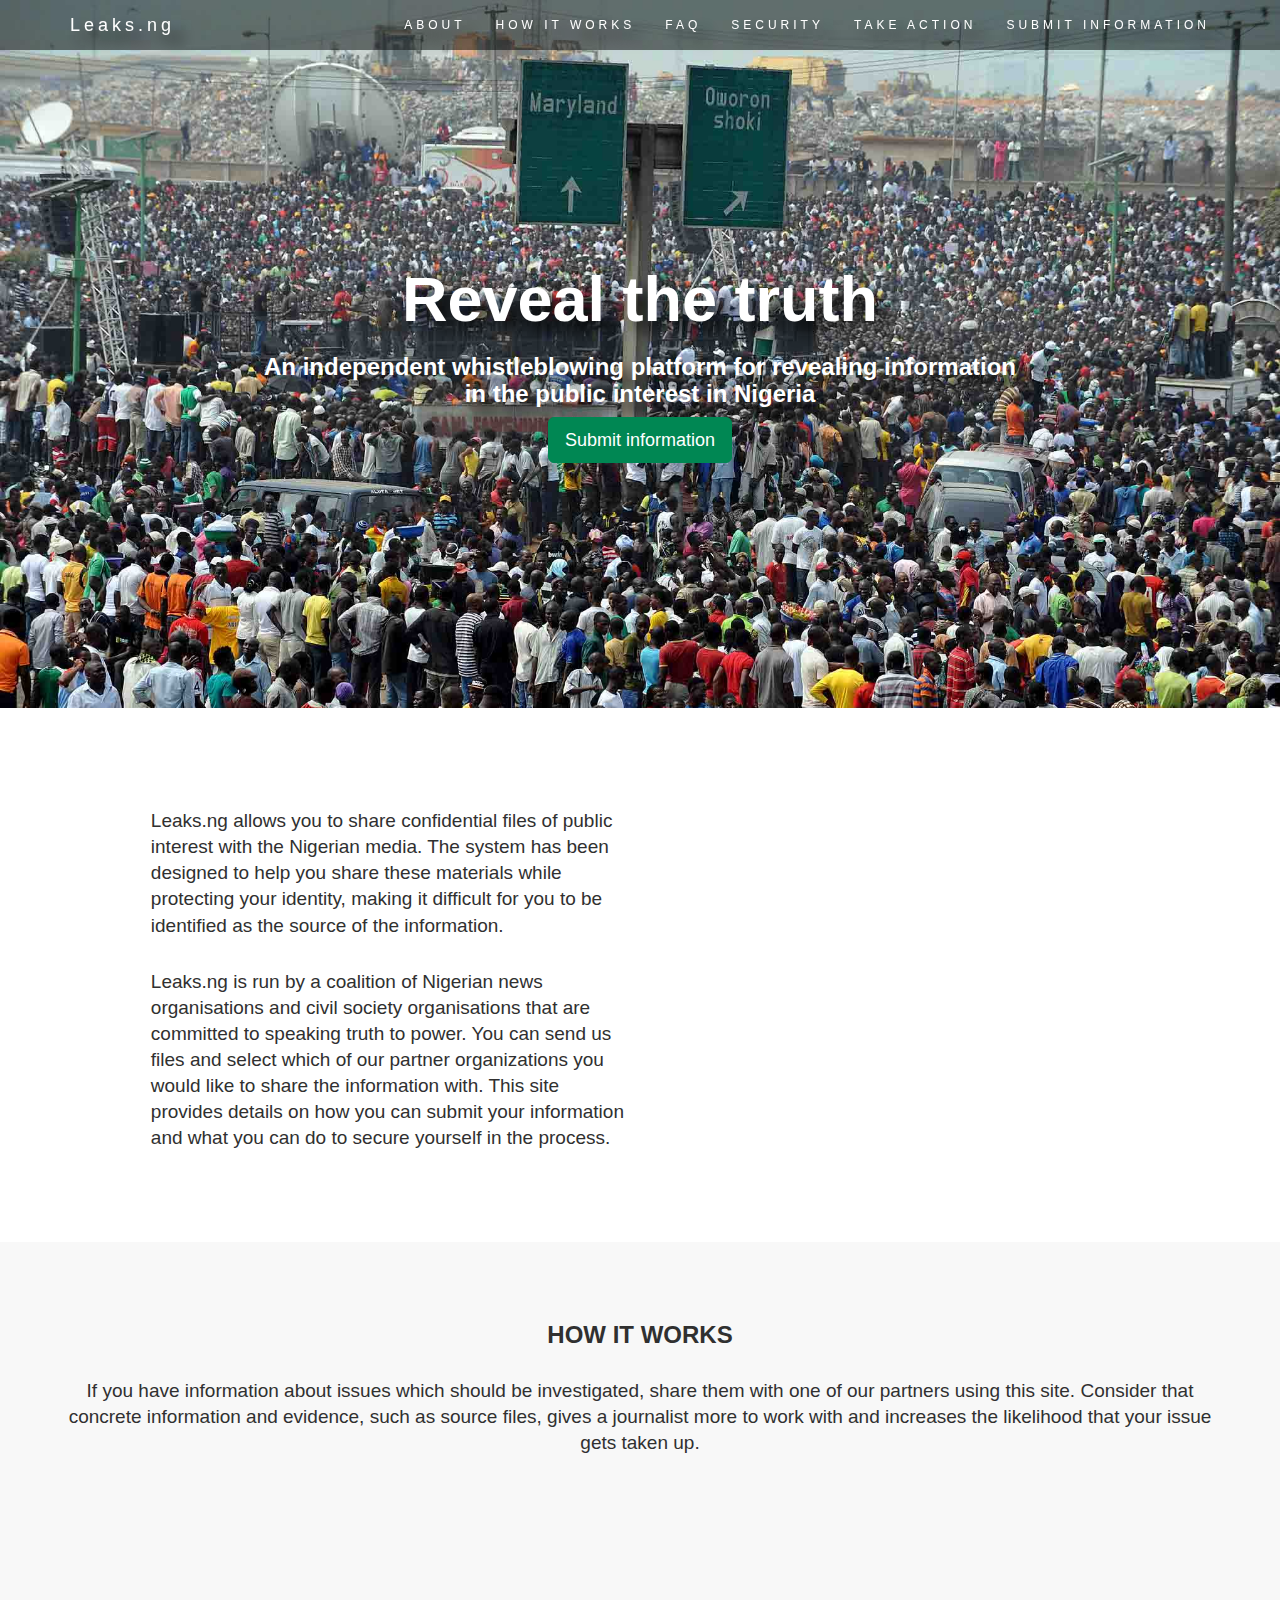
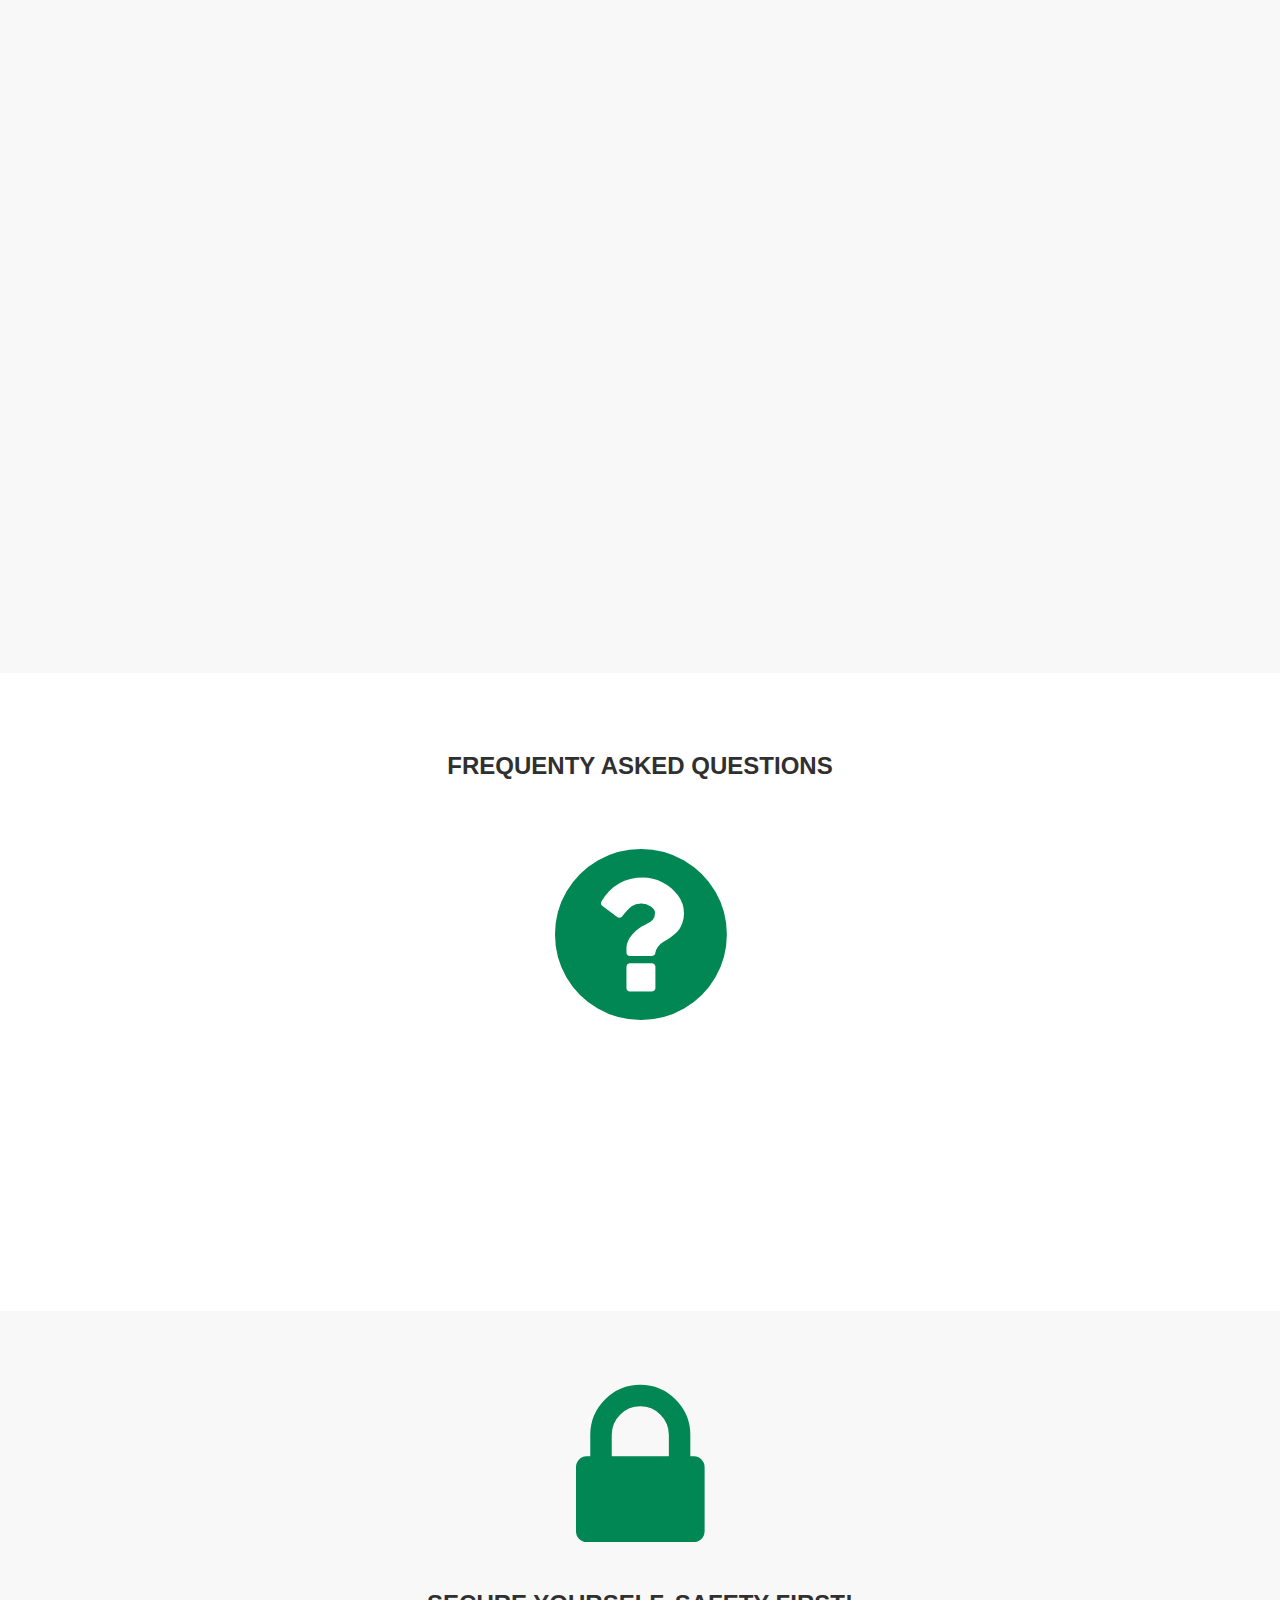
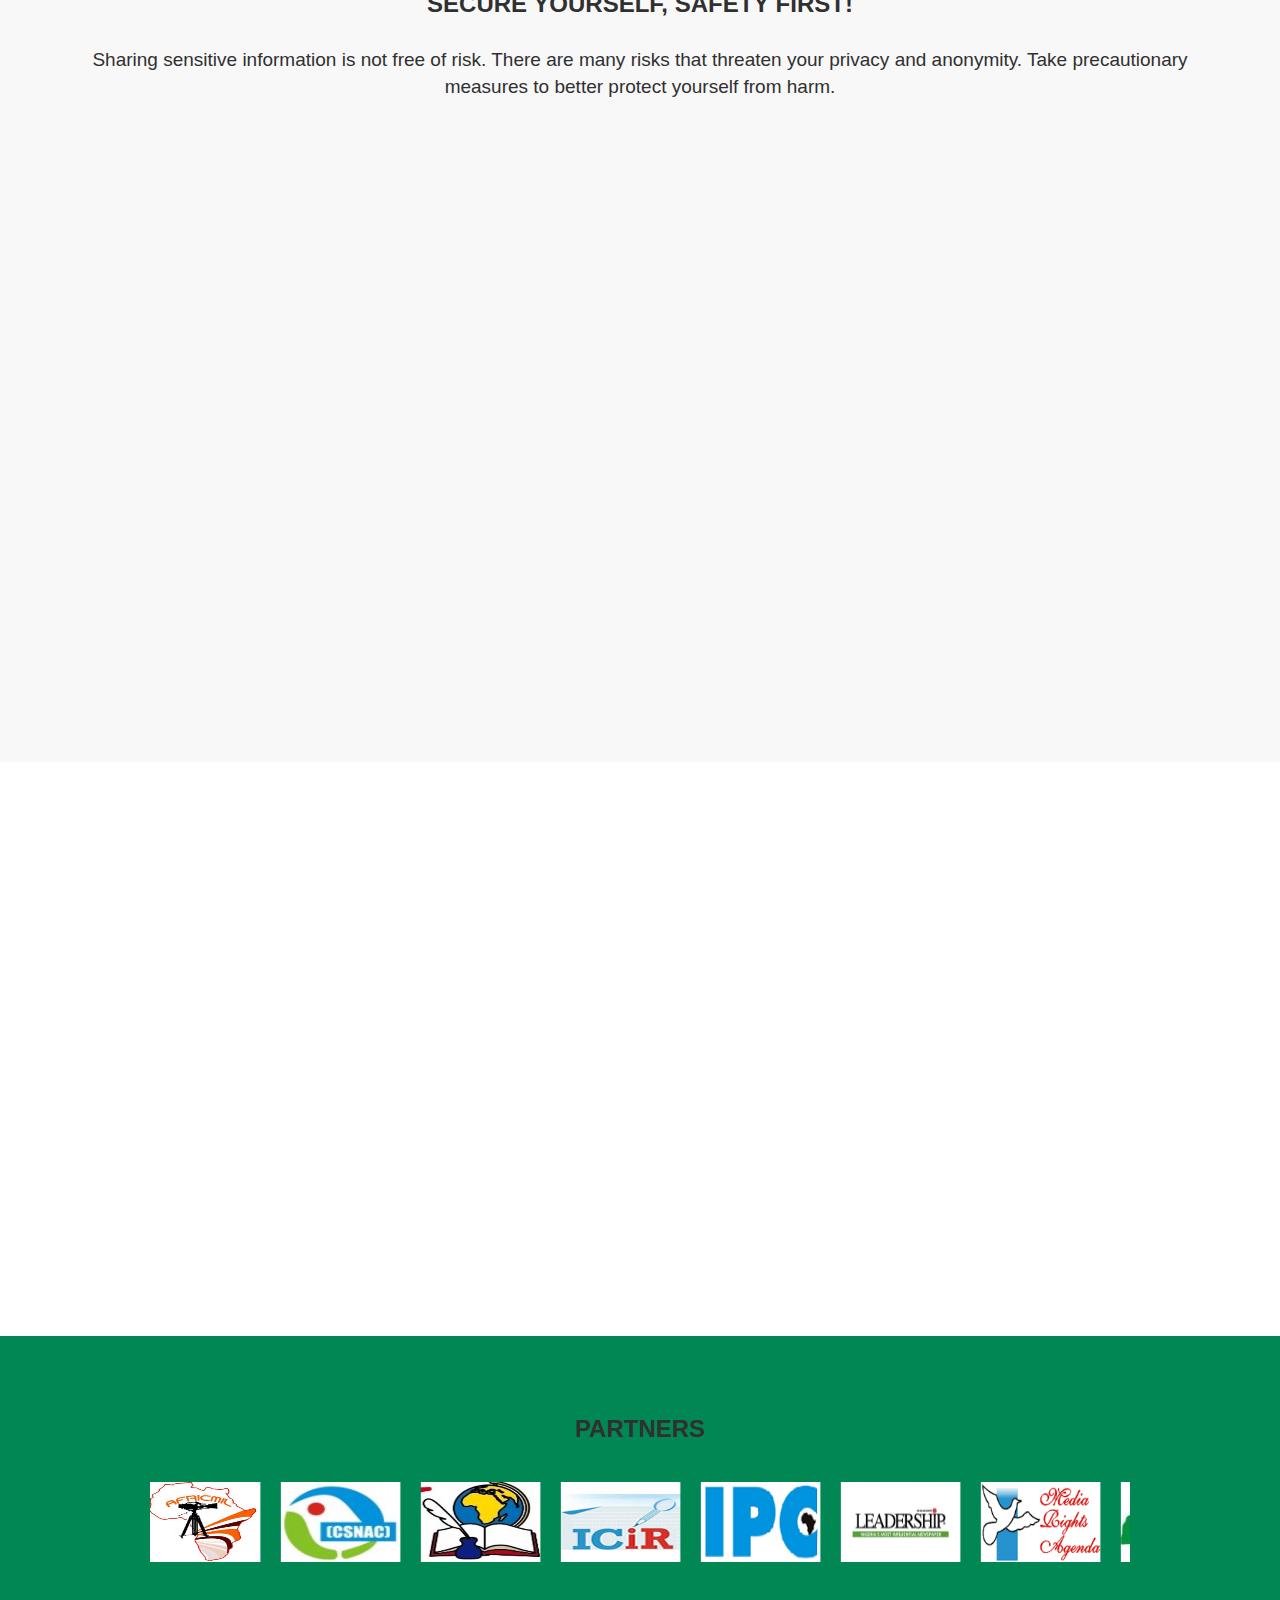
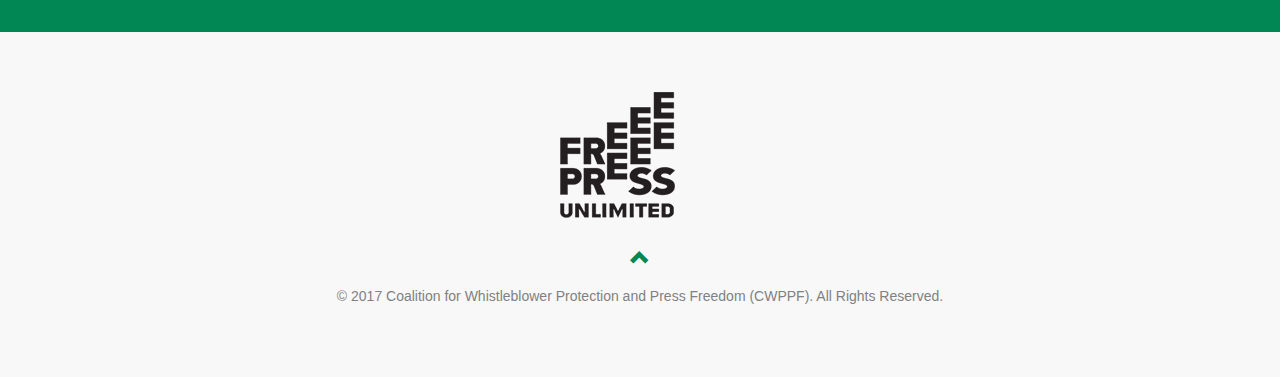
<file: index.html>
<!DOCTYPE html>
<html lang="en">
<head>

  <!-- ========== TITLE, DESCRIPTION & OTHER META TAGS ========== -->
  <title>Leaks.ng | A secure whistleblowing platform for Nigerians</title>
  <meta name="author" content="Coalition for Whistleblower Protection and Press Freedom, PTCIJ"/>
  <meta name="description" content="Leaks.ng is an online system which enables users to anonymously send material to investigative media organisations and civil society organisations of their choice."/>
  <meta name="keywords" content="leaks.ng, leaks, whistleblowing, whistleblow, press freedom, whistleblower, whistleblower protection, nigeria, secure submissions"/>
  <meta charset="utf-8">
  <meta http-equiv="x-ua-compatible" content="ie=edge">
  <meta name="viewport" content="width=device-width, initial-scale=1">

  <!-- ========== STYLESHEETS ========== -->
  <link rel="stylesheet" href="css/bootstrap.min.css">
  <link rel="stylesheet" href="css/font-awesome.min.css">
  <link rel="stylesheet" href="css/stylee.css" type="text/css">

  <!-- ========== SCRIPTS ========== -->
  <script src="js/jquery-3.2.1.min.js"></script>
  <script src="js/jssor.slider-26.1.0.min.js"></script>
  <script src="js/bootstrap.js"></script>
  <script src="js/bootstrap.min.js"></script>

</head>
<body id="myPage" data-spy="scroll" data-target=".navbar" data-offset="60">

<div class="jumbotron text-center">
  <h1><strong>Reveal the truth</strong></h1>
  <h3><strong>An independent whistleblowing platform for revealing information<br>in the public interest in Nigeria</strong></h3>
  <a href="https://secure.leaks.ng"><button type="button" class="btn btn-whistleblow btn-lg">Submit information</button></a>

<!-- ========== NAVIGATION ========== -->
<nav class="navbar navbar-default navbar-fixed-top">
  <div class="container">
    <div class="navbar-header">
      <button type="button" class="navbar-toggle" data-toggle="collapse" data-target="#myNavbar" aria-expanded="false" aria-controls="navbar">
        <span class="icon-bar"></span>
        <span class="icon-bar"></span>
        <span class="icon-bar"></span>
      </button>
      <a class="navbar-brand" href="#myPage">Leaks.ng</a>
    </div>
    <div class="collapse navbar-collapse" id="myNavbar">
      <ul class="nav navbar-nav navbar-right">
        <li><a href="#about">About</a></li>
        <li><a href="#whistleblow">How it works</a></li>
        <li><a href="#questions">FAQ</a></li>
        <li><a href="#security">Security</a></li>
        <li><a href="#takeaction">Take action</a></li>
        <li><a href="https://secure.leaks.ng">Submit information</a></li>
      </ul>
    </div>
  </div>
</nav>
</div>
<!-- Container (introduction Section) -->
<div id="about" class="container-fluid">
  <div class="row">
    <div class="col-sm-6 col-md-5 col-md-offset-1">
      <!--<h1>Welcome to Leaks.ng</h1>-->
        <h4 >Leaks.ng allows you to share confidential files of public interest with the Nigerian media. The system has been designed to help you share these materials while protecting your identity, making it difficult for you to be identified as the source of the information.
        </h4>
        <h4 >Leaks.ng is run by a coalition of Nigerian news organisations and civil society organisations that are committed to speaking truth to power. You can send us files and select which of our partner organizations you would like to share the information with. This site provides details on how you can submit your information and what you can do to secure yourself in the process. </h4>
      </div>
      <div class="col-sm-6 col-md-5 hidden-xs">
        <iframe width="560" height="315" src="https://www.youtube.com/embed/lyL3M2BDfFs?rel=0&amp;showinfo=0" frameborder="0" allowfullscreen></iframe>
      </div>
  </div>
</div>

<!-- Container (whistleblow Section) -->
<div id="whistleblow" class="container-fluid bg-grey text-center">
  <h2>How it works</h2>
  <h4>If you have information about issues which should be investigated, share them with one of our partners using this site. Consider that concrete information and evidence, such as source files, gives a journalist more to work with and increases the likelihood that your issue gets taken up.</h4>
  <br>
  <section class="row slideanim">
    <div class="col-sm-6 hidden-xs">
     <section class="box1">
      <i class="fa fa-check-circle-o logo-small" aria-hidden="true"></i>
      <h2>Goal</h2>
      <p>Leaks.ng is a tool that allows people to send information of public interest to media outlets and civil society organizations through secure technologies that protect the identity of the source. Using transparency and civil participation, it aims to build a fairer and more democratic society.</p>
      </section>

     <section class="box2">
      <i class="fa fa-microphone logo-small" aria-hidden="true"></i>
      <h2>We amplify your voice</h2>
      <p>The information received through Leaks.ng will be verified, analyzed and published by the partners of our alliance, made up of civil organizations and media outlets. The main goal is that the impact of the information revealed is amplified, on a social and legal level.</p>
      </section>
    </div>

    <div class="col-sm-6 hidden-xs">
     <section class="box3">
      <i class="fa fa-shield logo-small" aria-hidden="true"></i>
      <h2>Security</h2>
      <p>Security is an integral part of our project. Leaks.ng uses advanced digital security technologies designed exclusively for whistleblowing. It is essential that all instructions on this site are followed closely so that the identity of the whistleblower is protected. See <a href="#security">'Secure yourself'</a> for more details. If done correctly, even ourselves will not know the origin of the information.</p>
      </section>

     <section class="box4">
      <i class="fa fa-user-secret logo-small" aria-hidden="true"></i>
      <h2>Anonymity</h2>
      <p>The identity of our sources is protected with technological solutions: in Nigeria, the Constitution recognizes freedom of expression, of information and the right to secrecy on behalf of journalists. All media outlets have the obligation and the right to protect the identity of their sources, even in a legal procedure.</p>
      </section>
    </div>
  </section>
</div>

<!-- Container (questions Section) -->
<div id="questions" class="container-fluid text-center">
  <div class="hidden-lg hidden-md hidden-sm">
   <h2>Frequenty Asked Questions</h2><br>
    <i class="fa fa-question-circle logo" aria-hidden="true"></i>
    <div class="row text-center slideanim">
      <div class="col-sm-4">
        <div class="thumbnail">
          <h4><strong>Why should I use Leaks.ng?</strong></h4>
          <p >This website uses state of the art security software to anonymize your internet connection as you submit files or correspond with reporters.</p>
        </div>
      </div>
      <div class="col-sm-4">
        <div class="thumbnail">
          <h4><strong>Does submission involve danger?</strong></h4>
          <p >Sharing sensitive information is never without risk. Leaks.ng will try, as much as possible, to protect information and to inform you about the risks. That said, while we try to mitigate the risks as much as possible, the whistleblower and journalists are responsible for their own actions.</p>
        </div>
      </div>
      <div class="col-sm-4">
        <div class="thumbnail">
          <h4><strong>How are members selected?</strong></h4>
          <p >Leaks.ng receivers must meet several criteria: excellence in investigative journalism, integrity in content and investigative processes, geographic relevance.</p>
        </div>
      </div>
    </div>
  </div>

  <div class="hidden-xs">
    <h2>Frequenty Asked Questions</h2><br>
    <i class="fa fa-question-circle logo" aria-hidden="true"></i>
    <div class="row text-center slideanim">
      <div class="col-sm-4">
        <div class="thumbnail">
          <h4><strong>Why should I use Leaks.ng?</strong></h4>
          <p >This website uses state of the art security software to anonymize your internet connection as you submit files or correspond with reporters.</p>
        </div>
      </div>
      <div class="col-sm-4">
        <div class="thumbnail">
          <h4><strong>Does submission involve danger?</strong></h4>
          <p >Sharing sensitive information is never without risk. Leaks.ng will try, as much as possible, to protect information and to inform you about the risks. That said, while we try to mitigate the risks as much as possible, the whistleblower and journalists are responsible for their own actions.</p>
        </div>
      </div>
      <div class="col-sm-4">
        <div class="thumbnail">
          <h4><strong>How are members selected?</strong></h4>
          <p >Leaks.ng receivers must meet several criteria: excellence in investigative journalism, integrity in content and investigative processes, geographic relevance.</p>
        </div>
      </div>
    </div>
  </div>

</div>

<!-- Container (security Section) -->
<div id="security" class="container-fluid bg-grey">
  <div class="text-center">
    <i class="fa fa-lock logo" aria-hidden="true"></i>
    <h2>Secure yourself, safety first!</h2>
    <h4>Sharing sensitive information is not free of risk. There are many risks that threaten your privacy and anonymity. Take precautionary measures to better protect yourself from harm.</h4>
  </div>
  <div class="row slideanim">
    <div class="col-sm-6 col-md-5 col-md-offset-1 hidden-xs">
      <p><strong>Before and after you share information</strong></p>
      <p>Ask yourself some questions before you share information.</p>
      <ul>
        <li>Are you the only person with access to this information?</li>
        <li>Can this information be linked back to you?</li>
        <li>How will you respond to questions, even if people don't know you're the source of the information?</li>
        <li>Can you handle the pressure that comes with an internal or external investigation?</li>
      </ul>
      <p><strong>Tips and tricks</strong></p>
      <p>Things you can do – or should avoid – in order to protect yourself before and after you share information.</p>
      <ul>
        <li>Tell absolutely no one that you will share information or have already done so.</li>
        <li>After your information has hit the media, be careful when sharing your opinion on the matter.</li>
        <li>Make sure that there are no monitoring or surveillance systems in place when you submit the information (such as security cameras for example).</li>
        <li>Do not use search engines or news websites to look for the information that you have shared. This could arouse suspicion about your involvement.</li>
      </ul>
    </div>
    <div class="col-sm-6 col-md-5 hidden-xs">
      <p><strong>While you share information</strong></p>
      <p>When you use a computer, mobile phone or the internet, or any means of communication, your actions will leave traces. These traces contain information about your identity, your devices, your location, the websites you visit, copies of all files you share, of messages you exchange, and so forth.</p>
      <p><strong>Tips and tricks</strong></p>
      <p>Take technical precautions that minimize the traces you leave and the risks you run.</p>
      <ul>
        <li>Do not use a work computer. Consider going to an internet cafe instead.</li>
        <li>Use the <a href="https://www.torproject.org/download/download-easy.html.en" target="_blank">Tor Browser</a> for surfing the web anonymously. This is easy to use software.</li>
        <li>Do not keep a copy of the information you've shared. Possession of the information may implicate you.</li>
        <li>Destroy all copies and make sure you don't leave digital traces. Delete all files from USB disks, then fill these disks with music, movies or photos. Wipe you disk(s) and overwrite them multiple times, using security software when possible.</li>
        <li><a href="https://www.bleachbit.org/" target="_blank">BleachBit</a> helps you to thoroughly clean up your computer and get rid of cookies, logs, and so forth.</li>
      </ul>
      <p>The website <a href="https://www.securityinabox.org" target="_blank">Security in-a-Box</a> can teach you much more about digital security best practices.</p>
    </div>
  </div>
</div>

<!-- Container (contact Section) -->
<div id="takeaction" class="container-fluid text-center">
  <div class="row">
    <div class="col-sm-5 col-md-10 col-md-offset-1 slideanim">
      <h4>The Whistle-blower Policy is not a Law of the National Assembly but it was approved by the Federal Executive Council in December 2016. The policy authorises government to recover stolen or concealed assets through information provided by a whistleblower, then he/she may be entitled to between 2.5% - 5.0% of amount recovered.</h4>
      <h4>The policy does not provide ANY immunity from civil or criminal prosecution. What this means is that if during the investigation some of the evidence links a whistle-blower to partaking in the act of corruption or a related incident, the whistle-blower would not be immune from criminal prosecution. He/she could technically be charged for a crime that they helped blow the whistle on.</h4>
      <h4>The Nigerian Senate has however passed the ‘Whistle blower protection bill’ after its third reading at plenary. The aim of the bill is to ensure the protection of whistleblowers with reliable information on the war against corruption.</h4>
      <a href="https://secure.leaks.ng"><button type="button" class="btn btn-whistleblow btn-lg">Submit information</button></a>
      <p><br><strong>Never use email</strong> to submit sensitive information or use telephone, email or social media to contact us abour your tip-off.<br>Doing so will put <a href="#security">your security</a> at risk.</p>
    </div>
  </div>
</div>

<!-- Container (newsroomsCSO Section) -->
<div class="hidden-xs">
<div id="newsrooms" class="container-fluid bg-green">
  <h2 class="text-center">Partners</h2>
  <div id="partners" class="scroll-img" style="position:relative;margin:0 auto;top:0px;left:0px;width:980px;height:100px;overflow:hidden;visibility:hidden;">
        <!-- Loading Screen -->
        <!--<div data-u="loading" class="jssorl-009-spin" style="position:absolute;top:0px;left:0px;width:100%;height:100%;text-align:center;background-color:rgba(0,0,0,0.7);">
            <img style="margin-top:-19px;position:relative;top:50%;width:38px;height:38px;" src="img/spin.svg" />
        </div>-->
        <div data-u="slides" style="cursor:default;position:relative;top:0px;left:0px;width:980px;height:100px;overflow:hidden;">
            <div>
                <a href="#" target="_blank"><img data-u="image" src="imgs/partners/AFRICMIL.jpeg" /></a>
            </div>
            <div>
                <a href="#" target="_blank"><img data-u="image" src="imgs/partners/CSNAC.jpg" /></a>
            </div>
            <div>
                <a href="#" target="_blank"><img data-u="image" src="imgs/partners/DailyTrust.jpg" /></a>
            </div>
            <div>
                <a href="#" target="_blank"><img data-u="image" src="imgs/partners/ICIR.jpg" /></a>
            </div>
            <div>
                <a href="#" target="_blank"><img data-u="image" src="imgs/partners/IPC.png" /></a>
            </div>
            <div>
                <a href="#" target="_blank"><img data-u="image" src="imgs/partners/Leadership.jpg" /></a>
            </div>
            <div>
                <a href="#" target="_blank"><img data-u="image" src="imgs/partners/MediaRightsAgenda.png" /></a>
            </div>
            <div>
                <a href="#" target="_blank"><img data-u="image" src="imgs/partners/NUJ.jpg" /></a>
            </div>
            <div>
                <a href="#" target="_blank"><img data-u="image" src="imgs/partners/OrderPaper.png" /></a>
            </div>
            <div>
                <a href="#" target="_blank"><img data-u="image" src="imgs/partners/PIN.png" /></a>
            </div>
            <div>
                <a href="#" target="_blank"><img data-u="image" src="imgs/partners/PremiumTimes.jpg" /></a>
            </div>
            <div>
                <a href="http://ptcij.org" target="_blank"><img data-u="image" src="imgs/partners/PTCIJ.png" /></a>
            </div>
            <div>
                <a href="#" target="_blank"><img data-u="image" src="imgs/partners/SERAP.jpg" /></a>
            </div>
            <div>
                <a href="#" target="_blank"><img data-u="image" src="imgs/partners/TheCable.png" /></a>
            </div>
            <div>
                <a href="#" target="_blank"><img data-u="image" src="imgs/partners/WEFM.png" /></a>
            </div>
            <div>
                <a href="#" target="_blank"><img data-u="image" src="imgs/partners/WSCIJ.png" /></a>
            </div>
        </div>
    </div>
    </div>
  </div>

<footer class="container-fluid bg-grey text-center">
    <div class="container">
      <a href="https://freepressunlimited.org" target="_blank">
        <img src="imgs/partners/FPU.png" />
      </a>
    </div>
    <br>
  <a href="#myPage" title="To Top">
    <span class="glyphicon glyphicon-chevron-up"></span>
  </a>
  <p>© 2017 Coalition for Whistleblower Protection and Press Freedom (CWPPF). All Rights Reserved.</p>
</footer>

<script>
$(document).ready(function(){
  // Add smooth scrolling to all links in navbar + footer link
  $(".navbar a, footer a[href='#myPage']").on('click', function(event) {
    // Make sure this.hash has a value before overriding default behavior
    if (this.hash !== "") {
      // Prevent default anchor click behavior
      event.preventDefault();

      // Store hash
      var hash = this.hash;

      // Using jQuery's animate() method to add smooth page scroll
      // The optional number (900) specifies the number of milliseconds it takes to scroll to the specified area
      $('html, body').animate({
        scrollTop: $(hash).offset().top
      }, 900, function(){

        // Add hash (#) to URL when done scrolling (default click behavior)
        window.location.hash = hash;
      });
    } // End if
  });

  $(window).scroll(function() {
    $(".slideanim").each(function(){
      var pos = $(this).offset().top;

      var winTop = $(window).scrollTop();
        if (pos < winTop + 600) {
          $(this).addClass("slide");
        }
    });
  });

  $("#newsrooms").ready(function ($) {

            var jssor_1_options = {
              $AutoPlay: 1,
              $Idle: 0,
              $SlideDuration: 5000,
              $SlideEasing: $Jease$.$Linear,
              $PauseOnHover: 4,
              $SlideWidth: 140,
              $Cols: 7
            };

            var jssor_1_slider = new $JssorSlider$("partners", jssor_1_options);

            /*#region responsive code begin*/

            var MAX_WIDTH = 980;

            function ScaleSlider() {
                var containerElement = jssor_1_slider.$Elmt.parentNode;
                var containerWidth = containerElement.clientWidth;

                if (containerWidth) {

                    var expectedWidth = Math.min(MAX_WIDTH || containerWidth, containerWidth);

                    jssor_1_slider.$ScaleWidth(expectedWidth);
                }
                else {
                    window.setTimeout(ScaleSlider, 30);
                }
            }

            ScaleSlider();

            $(window).bind("load", ScaleSlider);
            $(window).bind("resize", ScaleSlider);
            $(window).bind("orientationchange", ScaleSlider);
            /*#endregion responsive code end*/
        });
})
</script>

</body>
</html>
</file>
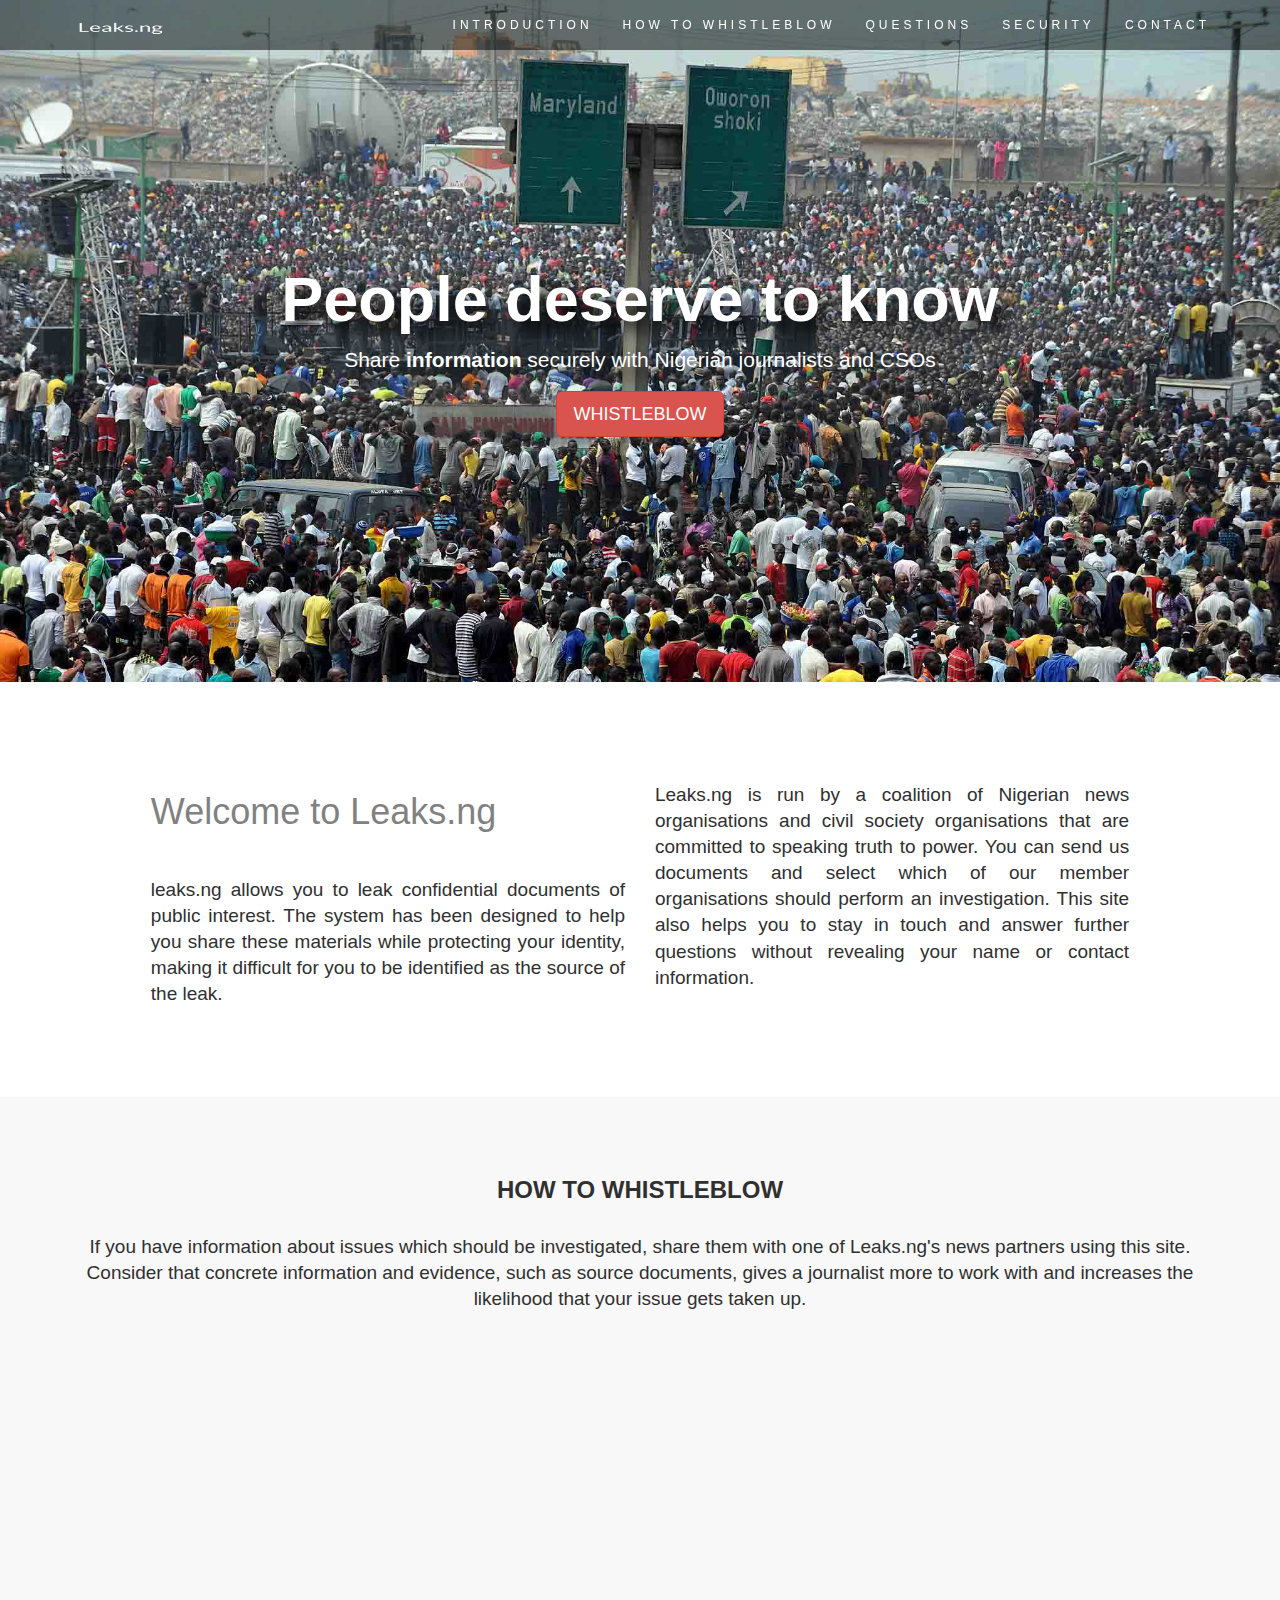
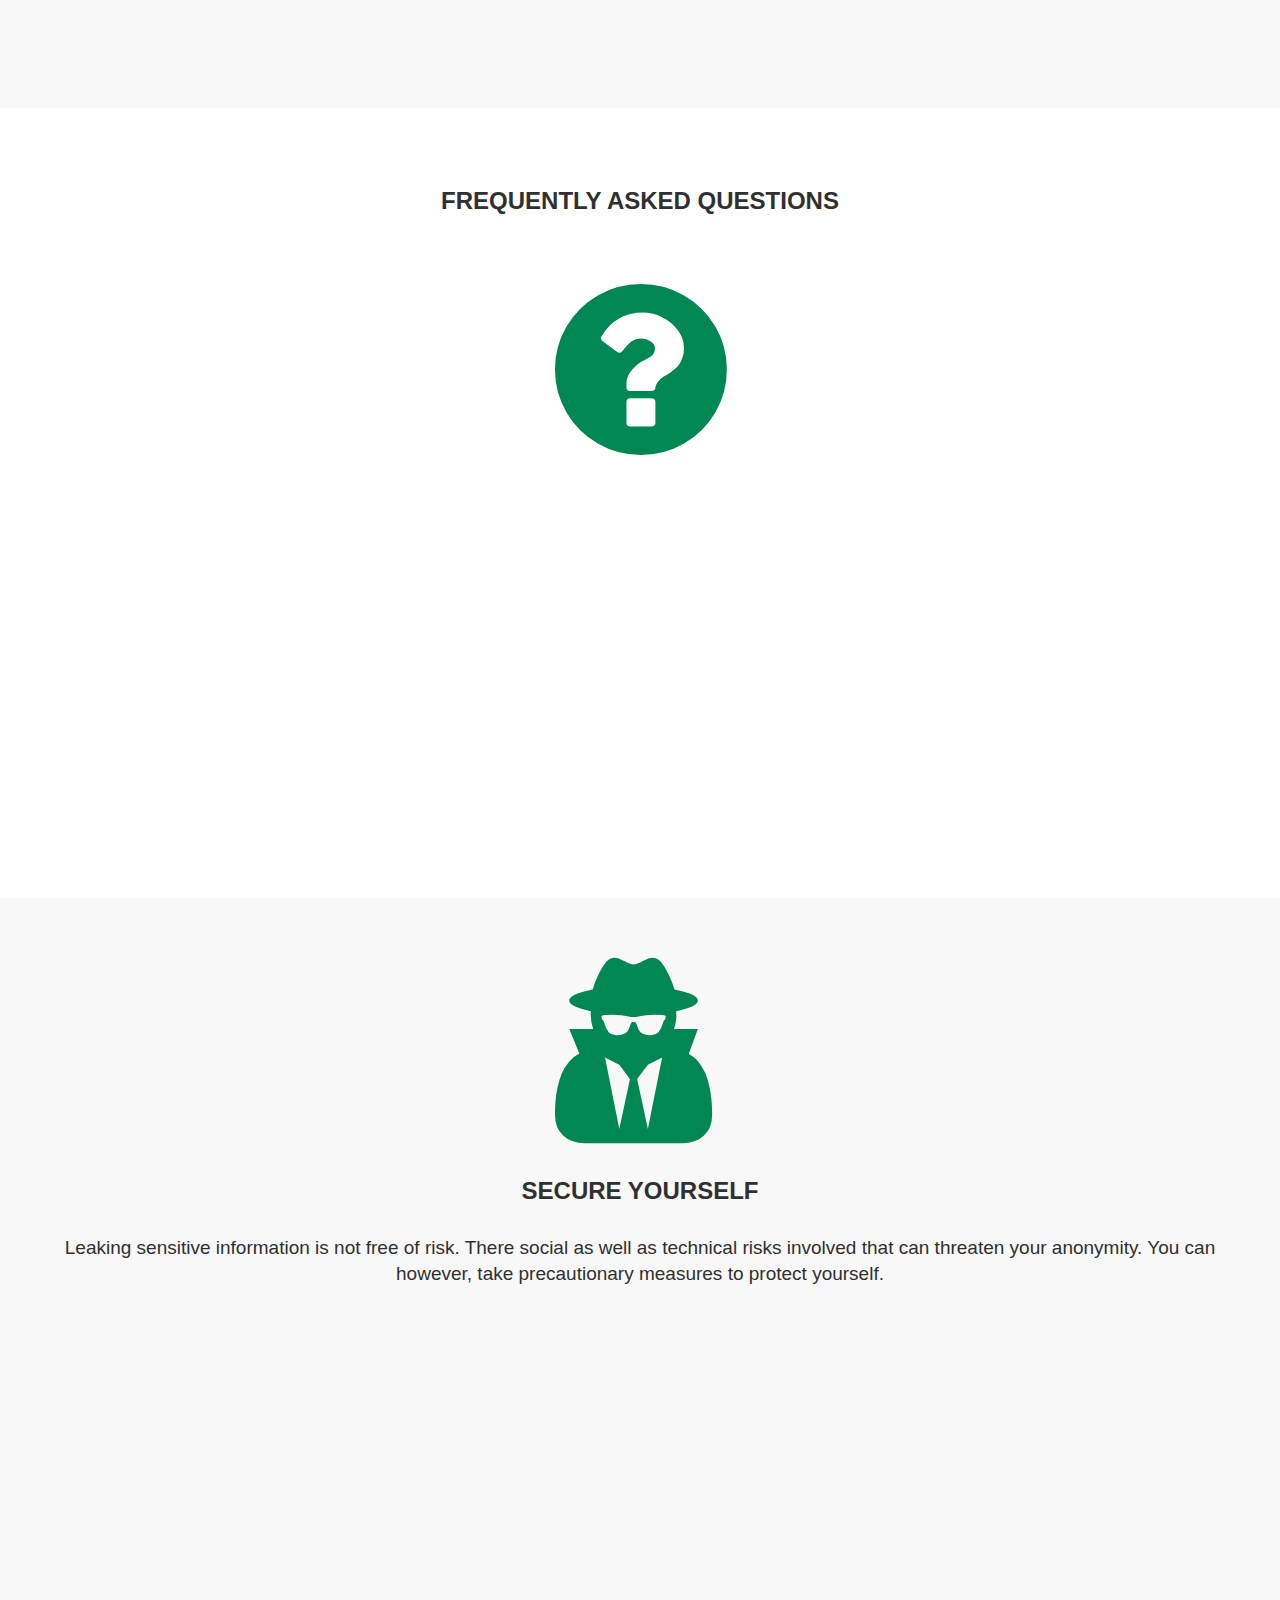
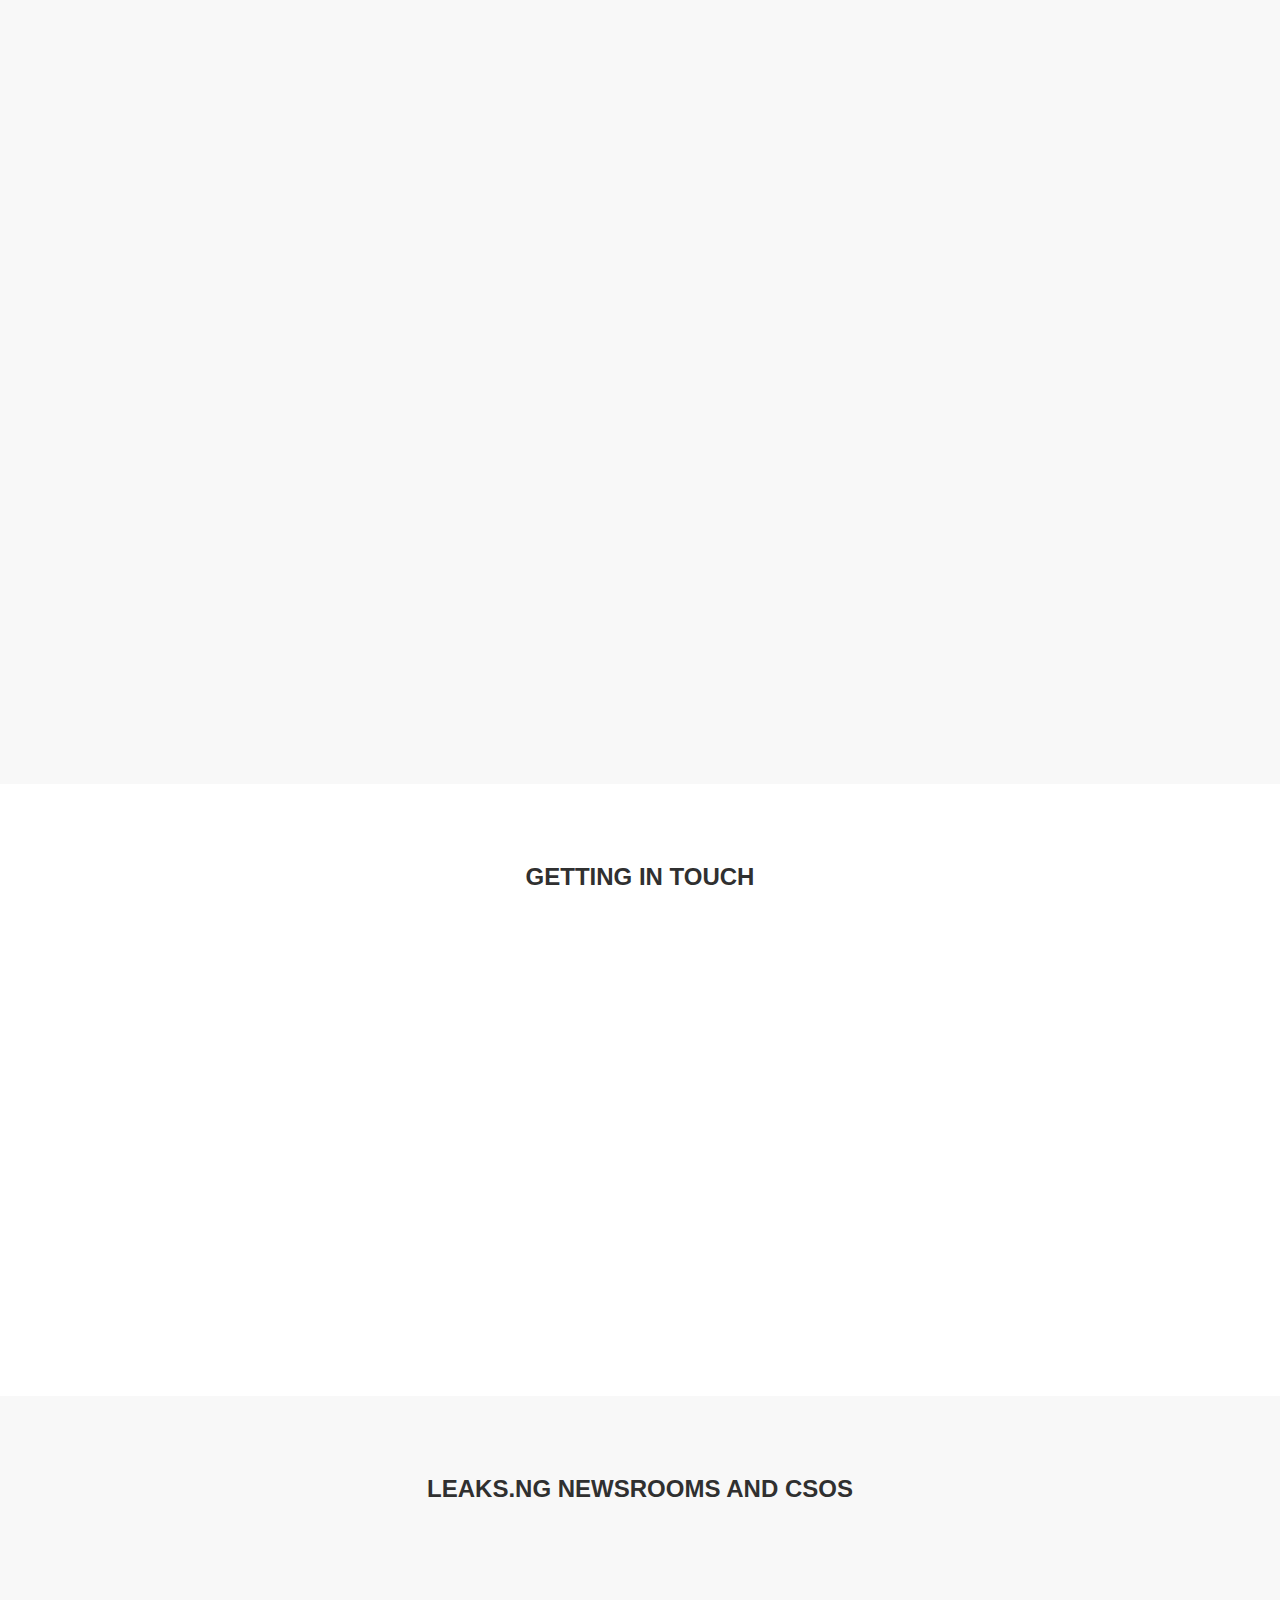
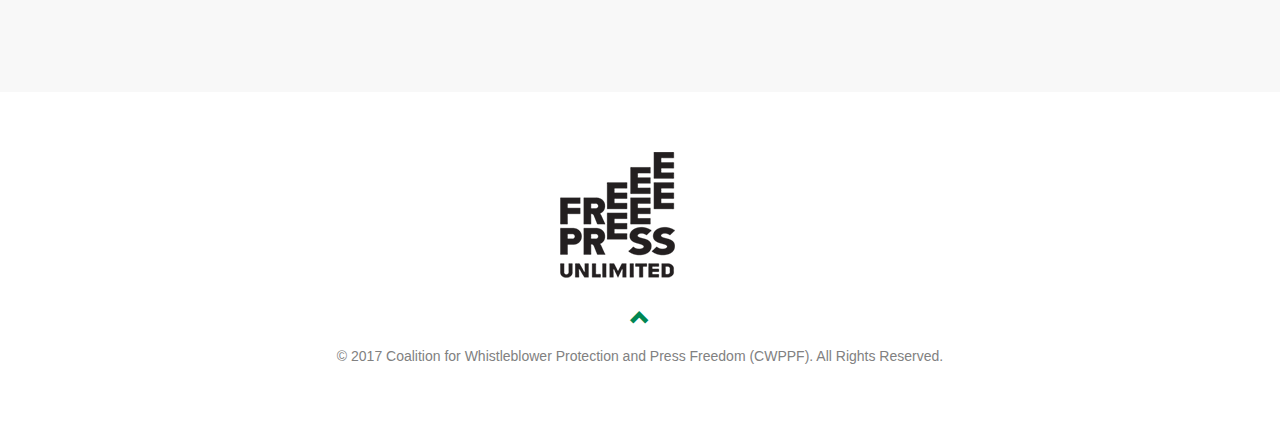
<file: sample.html>
<!DOCTYPE html>
<html lang="en">
<head>
    
  <!-- ========== TITLE, DESCRIPTION & OTHER META TAGS ========== -->
  <title>Leaks.ng | A secure whistleblowing platform for Nigerians</title>
  <meta name="author" content="Premium Times Centre for Investigative Journalism, PTCIJ"/>
  <meta name="description" content="Leaks.ng is an online system which enables users to anonymously send material to investigative media organisations and civil society organisations of their choice."/>
  <meta name="keywords" content="leaks.ng, leaks, whistleblowing, nigeria, secure submissions"/>
  <meta charset="utf-8">
  <meta http-equiv="x-ua-compatible" content="ie=edge">
  <meta name="viewport" content="width=device-width, initial-scale=1">
    
  <!-- ========== STYLESHEETS ========== -->
  <link rel="stylesheet" href="https://maxcdn.bootstrapcdn.com/bootstrap/3.3.7/css/bootstrap.min.css">
  <link rel="stylesheet" href="css/font-awesome.min.css">
  <link rel="stylesheet" href="css/stylee.css" type="text/css">
    
  <!-- ========== SCRIPTS ========== -->    
  <script src="js/jquery-3.2.1.min.js"></script>
  <script src="js/jquery.scrollbox.js"></script>
  <script src="js/bootstrap.js"></script>
  <script src="js/bootstrap.min.js"></script>
</head>
<body id="myPage" data-spy="scroll" data-target=".navbar" data-offset="60">

<div class="jumbotron text-center">
    
  <h1><strong>People deserve to know</strong></h1> 
  <p>Share <strong>information</strong> securely with Nigerian journalists and CSOs</p> 
  <button type="button" class="btn btn-danger btn-lg">WHISTLEBLOW</button>  
</div>    
<!-- ========== NAVIGATION ========== -->    
<nav class="navbar navbar-default navbar-fixed-top">
  <div class="container">
    <div class="navbar-header">
      <button type="button" class="navbar-toggle" data-toggle="collapse" data-target="#myNavbar" aria-expanded="false" aria-controls="navbar">
        <span class="icon-bar"></span>
        <span class="icon-bar"></span>
        <span class="icon-bar"></span>                        
      </button>
      <a class="navbar-brand" href="#myPage"><img src="imgs/leaks.ngLogo.png" alt= Leaks.ng></a>
    </div>
    <div class="collapse navbar-collapse" id="myNavbar">
      <ul class="nav navbar-nav navbar-right">
        <li><a href="#introduction">INTRODUCTION</a></li>
        <li><a href="#whistleblow">HOW TO WHISTLEBLOW</a></li>
        <li><a href="#questions">QUESTIONS</a></li>
        <li><a href="#security">SECURITY</a></li>
        <li><a href="#contact">CONTACT</a></li>
      </ul>
    </div>
  </div>
</nav>

<!-- Container (introduction Section) -->
<div id="introduction" class="container-fluid">
  <div class="row">
    <div class="col-sm-6 col-md-5 col-md-offset-1">
      <h1>Welcome to Leaks.ng</h1><br>
        <h4 class="text-justify">leaks.ng allows you to leak confidential documents of public interest. The system has been designed to help you share these materials while protecting your identity, making it difficult for you to be identified as the source of the leak.
        </h4>
      </div>
      <div class="col-sm-6 col-md-5">
        <h4 class="text-justify">Leaks.ng is run by a coalition of Nigerian news organisations and civil society organisations that are committed to speaking truth to power. You can send us documents and select which of our member organisations should perform an investigation. This site also helps you to stay in touch and answer further questions without revealing your name or contact information.
        </h4>
      </div>
  </div>
</div>

<!-- Container (whistleblow Section) -->
<div id="whistleblow" class="container-fluid bg-grey text-center">
  <h2>HOW TO WHISTLEBLOW</h2>
  <h4>If you have information about issues which should be investigated, share them with one of Leaks.ng's news partners using this site. Consider that concrete information and evidence, such as source documents, gives a journalist more to work with and increases the likelihood that your issue gets taken up.</h4>
  <br>
  <div class="row slideanim">
    <div class="col-sm-6">
      <i class="fa fa-shield logo-small" aria-hidden="true"></i>
      <h4>PROTECT YOUR IDENTITY</h4>
      <p>Leaking sensitive information involves risks. There are both social and technical risks that threaten your anonymity. At the same time, there are measures you can take to protect yourself. See 'Your Security' for more details.</p>
    </div>
    <div class="col-sm-6">
      <i class="fa fa-info-circle logo-small" aria-hidden="true"></i>
      <h4>WHO SHOULD RECEIVE YOUR INFORMATION?</h4>
      <p>The press checks those in power and exposes misconduct or abuse of power. The media has the resources to bring issues into the public light. Journalists are professionals who investigate, ask critical questions, and ensure all parties involved are asked about their side of the story. Furthermore, they work for mass media (newspapers, magazines, websites, radio, or television programs) through which they can make their research public.</p>
    </div>
  </div>
</div>

<!-- Container (questions Section) -->
<div id="questions" class="container-fluid text-center">
  <h2>FREQUENTLY ASKED QUESTIONS</h2><br>
  <i class="fa fa-question-circle logo" aria-hidden="true"></i>
  <div class="row text-center slideanim">
    <div class="col-sm-4">
      <div class="thumbnail">
        <h4><strong>Why should I use Leaks.ng?</strong></h4>
        <p class="text-justify">This website uses state of the art security software to anonymize your internet connection as you submit documents or correspond with reporters. This way your identity is protected both from the reporters who receive the documents and from others who might be monitoring or intercepting your communications.</p>
      </div>
    </div>
    <div class="col-sm-4">
      <div class="thumbnail">
        <h4><strong>How members are selected?</strong></h4>
        <p  class="text-justify">Leaks.ng receivers must meet several criteria: excellence in investigative journalism, integrity in content and investigative processes, geographic relevance, etc. <br><br> Members of the coalition were initially approached with these principles in mind. Others that intend to join the coalition will be vetted by a board of leading investigative journalists.</p>
      </div>
    </div>
    <div class="col-sm-4">
      <div class="thumbnail">
        <h4><strong>Does uploading information involve danger?</strong></h4>
        <p class="text-justify">Leaking is never without risk. Leaks.ng will try, as much as possible, to protect information and to provide information about the risks. <br><br> The system makes finding the source of a leak difficult. Our receivers are journalists that have been trained in the use of state-of-the-art security tools and procedures. <br><br> That said, while trying to mitigate the risks as much as possible, the whistleblower and journalists are responsible for their own actions.</p>
      </div>
    </div>
  </div>
</div>

<!-- Container (security Section) -->
<div id="security" class="container-fluid bg-grey">
  <div class="text-center">
    <i class="fa fa-user-secret logo" aria-hidden="true"></i>  
    <h2>SECURE YOURSELF</h2>
    <h4>Leaking sensitive information is not free of risk. There social as well as technical risks involved that can threaten your anonymity. You can however, take precautionary measures to protect yourself.</h4>
  </div>
  <div class="row slideanim">
    <div class="col-sm-6 col-md-5 col-md-offset-1">
      <p><Strong>Social Risks</Strong></p>
        <p class="text-justify">Before you leak information, you should be aware of what can and will happen with the information that you have leaked and how it could possibly be published. You can ask yourself the following questions for example:</p>
            <ul>
              <li>Are you the only person with access to this information? In other words, can it be directly related back to you personally?</li>
              <li>Are you aware that, after the information has been published, people can ask you questions about the leaked information, even without knowing you are the source?</li>
              <li>Can you handle the pressure that comes with a possible internal or external investigation about the leaked information?</li>
            </ul>
        <br>
        <p><strong>Technological Risks</strong></p>
          <p class="text-justify">You should be aware that whenever you use a computer, mobile phone or the internet, or other forms of communication, most of these actions will leave traces. Investigators could use that kind of information to help identify you, your whereabouts or your contacts. You can take very specific risk mitigating precautions to prevent you from leaving such electronic traces. Your computer, for example, could leave traces as a result of the following activities:</p>
            <ul>
              <li>Visiting a whistleblower platform such as Leaks.ng, Globaleaks or Wikileaks;</li>
              <li>a copy of the information you yourself leaked to such a whistleblower platform;</li>
              <li>the uploading of the information itself;</li>
              <li>correspondence with journalists involved with the whistleblower platform;</li>
              <li>your name and other information in Word file meta data (author, date, etc);</li>
            </ul>
          <p class="text-justify">As you can see, there are various risks involved and the ones listed above are by no means all of them. Yet with a few technical steps you can try to minimize these risks as much as possible.</p>
        <p><strong>Social Security</strong></p>
            <p class="text-justify">When it comes to the social security aspect, you should at least take the following into consideration:</p>
                <ul>
                  <li>Before and after leaking the information, tell absolutely no-one that you will do so or have done so;</li>
                  <li>after the leaked information has hit the media, be careful when sharing your opinion on the matter;</li>
                </ul>
      </div>
      <div class="col-sm-6 col-md-5">
                <ul>
                  <li>ensure that there are no monitoring or surveillance systems in place when you upload the information (such as security cameras for example);</li>
                  <li>do not use search engines or news websites looking specifically for the information you leaked. This could arouse suspicion about your involvement;</li>
                </ul>
            <p class="text-justify">These are just a few simple measures that you can take to better protect yourself.</p>
        <p><strong>Technical Protection</strong></p>
            <p class="text-justify">Because computers and networksystems are complex, technical measures to protect your anonymity are often complicated. To ensure the technical security of your anonymity for as far as reasonably possible, you need to be computer-savvy enough to understand these risks yourself.</p>
            <p class="text-justify">By following the procedures listed below, you will greatly enhance your anonymity:</p>
                <ul>
                  <li>Use the <a href="https://www.torproject.org/download/download-easy.html.en">Tor Browser Bundle software</a> for surfing the web anonymously. This is easy to use software.</li>
                  <li>Besides using the Tor Browser Bundle you should also use BleachBit, which will thoroughly clean up your machine and get rid of cookies, logs, etcetera.</li>
                  <li>Do not upload information from your own work or home computer, use an internet cafe instead.</li>
                  <li>Do not keep a copy of the leaked information yourself.</li>
                  <li>Ensure that you do not leave a trace of the leaked information on computer systems. Remove all the files from a USB disk you may have used, then fill the USB drive with music, movies or photos. To ensure the files can no longer be recovered, format the drive(s) and then overwrite the free space multiple times using security tools.</li>
                  <li>Some information might contain meta-data, such as the author and date that the file was written or the type of camera a photo was made with. Try to remove any and all meta-data that is not relevant to the leaked information and might expose you personally.</li>
                </ul>
            <p class="text-justify">By following the procedures listed above and taking into consideration the social risk factors, you will greatly increase your chances of remaining anonymous. This does not mean that your anonymity will be 100% protected and ensured. To increase your general knowledge on digital security we recommend reading: SecurityInABox.org. This website explains many common risks involved with electronic communications and ways to mitigate them.</p>
      </div>
  </div>
</div>

<!-- Container (contact Section) -->
<div id="contact" class="container-fluid text-center">
  <h2>GETTING IN TOUCH</h2>
  <div class="row">
    <div class="col-sm-5 col-md-8 col-md-offset-2 slideanim">
      <p>If you want to share sensitive information with us, please use our secure system:</p>
        <br>
      <button type="button" class="btn btn-danger btn-lg">WHISTLEBLOW</button>
      <p><br>You should never submit sensitive information to Leaks.ng outside of this secure whistleblowing system.</p>
        <p>Do <strong>not</strong> use E-mail to submit sensitive information to us. </p>
        <br>
        <h3><strong>Media inquiries and questions to the team</strong></h3> 
        <br>
        <p>Do not use this address to send us any documents or leaks.</p>
        <p>For non-sensitive questions about Leaks.ng you can send a message to: <a href="#">info@leaks.ng</a> [<a href="#">PGP PUBLIC KEY</a> (<a href="http://lifehacker.com/how-to-encrypt-your-email-and-keep-your-conversations-p-1133495744" title="What is PGP and how do I use it to encrypt my email?">?</a>)].</p>
        <p>Please use this address for press inquiries, or if you are interested in becoming a receiver.</p>
        <p>For such material, be sure to use the <a href="#">secure submission system</a>.</p>
    </div>
  </div>
</div>
    
<!-- Container (newsroomsCSO Section) -->
<div id="newsrooms" class="container-fluid bg-grey">
  <h2 class="text-center">Leaks.ng Newsrooms and CSOs</h2>
  <div id="partners" class="col-md-8 col-md-offset-2 slideanim scroll-img">
      <ul>
        <li><a href="#" target="_blank"><img src="imgs/partners/AFRICMIL.jpeg"></a></li>
        <li><a href="#" target="_blank"><img src="imgs/partners/CSNAC.jpg"></a></li>
        <li><a href="#" target="_blank"><img src="imgs/partners/DailyTrust.jpg"></a></li>
        <li><a href="#" target="_blank"><img src="imgs/partners/HumanRightsRadio.png"></a></li>
        <li><a href="#" target="_blank"><img src="imgs/partners/ICIR.jpg"></a></li>
        <li><a href="#" target="_blank"><img src="imgs/partners/IPC.png"></a></li>
        <li><a href="#" target="_blank"><img src="imgs/partners/Leadership.jpg"></a></li>
        <li><a href="#" target="_blank"><img src="imgs/partners/MRA.jpg"></a></li>
        <li><a href="#" target="_blank"><img src="imgs/partners/NUJ.jpg"></a></li>
        <li><a href="#" target="_blank"><img src="imgs/partners/OrderPaper.png"></a></li>
        <li><a href="#" target="_blank"><img src="imgs/partners/PIN.png"></a></li>
        <li><a href="#" target="_blank"><img src="imgs/partners/PremiumTimes.jpg"></a></li>
        <li><a href="#" target="_blank"><img src="imgs/partners/PTCIJ.png"></a></li>
        <li><a href="#" target="_blank"><img src="imgs/partners/SERAP.jpg"></a></li>
        <li><a href="#" target="_blank"><img src="imgs/partners/TheCable.png"></a></li>
        <li><a href="#" target="_blank"><img src="imgs/partners/Vanguard.png"></a></li>
        <li><a href="#" target="_blank"><img src="imgs/partners/WSCIJ.png"></a></li>
      </ul>
    </div>

  </div>    
  
<footer class="container-fluid text-center">
    <div class="container">
      <a href="#" target="_blank">
        <img src="imgs/partners/FPU.png" />
      </a>
                       
    </div>
    <br>
  <a href="#myPage" title="To Top">
    <span class="glyphicon glyphicon-chevron-up"></span>
  </a>
  <p>© 2017 Coalition for Whistleblower Protection and Press Freedom (CWPPF). All Rights Reserved.</p>
</footer>

<script>
$(document).ready(function(){
  // Add smooth scrolling to all links in navbar + footer link
  $(".navbar a, footer a[href='#myPage']").on('click', function(event) {
    // Make sure this.hash has a value before overriding default behavior
    if (this.hash !== "") {
      // Prevent default anchor click behavior
      event.preventDefault();

      // Store hash
      var hash = this.hash;

      // Using jQuery's animate() method to add smooth page scroll
      // The optional number (900) specifies the number of milliseconds it takes to scroll to the specified area
      $('html, body').animate({
        scrollTop: $(hash).offset().top
      }, 900, function(){
   
        // Add hash (#) to URL when done scrolling (default click behavior)
        window.location.hash = hash;
      });
    } // End if
  });
  
  $(window).scroll(function() {
    $(".slideanim").each(function(){
      var pos = $(this).offset().top;

      var winTop = $(window).scrollTop();
        if (pos < winTop + 600) {
          $(this).addClass("slide");
        }
    });
  });
    
  $('#partners').scrollbox({
  direction: 'h',
  switchItems: 9,
  distance: 670
});    
})
</script>

</body>
</html>
</file>
<file: css/stylee.css>
body {
  color: #818181;
  font: normal normal 500 normal 14px/1.8 "Arial", "Helvetica", sans-serif;
}
p {
  line-height: 150%;
}
h2 {
  font-size: 24px;
  text-transform: uppercase;
  font-weight: 600;
  color: #303030;
  margin-bottom: 30px;
}
h4 {
  font-size: 19px;
  line-height: 1.375em;
  font-weight: 400;
  color: #303030;
  margin-bottom: 30px;
}
.jumbotron {
  background: url(../imgs/OccuyNigeriaProtest.jpg);
  background-size: cover;
  background-repeat: no-repeat;
  color: #fff;
  text-shadow: 10px 10px 15px #000000;
  padding: 245px 25px;
}
.btn-whistleblow {
  color: #FFFFFF;
  background-color: #008753;
  border-color: #008753;
}
.btn-whistleblow:hover,
.btn-whistleblow:focus,
.btn-whistleblow:active,
.btn-whistleblow.active,
.open .dropdown-toggle.btn-whistleblow {
  color: #FFFFFF;
  background-color: #00663F;
  border-color: #008753;
}
.btn-whistleblow:active,
.btn-whistleblow.active,
.open .dropdown-toggle.btn-whistleblow {
  background-image: none;
}
.btn-whistleblow.disabled,
.btn-whistleblow[disabled],
fieldset[disabled] .btn-whistleblow,
.btn-whistleblow.disabled:hover,
.btn-whistleblow[disabled]:hover,
fieldset[disabled] .btn-whistleblow:hover,
.btn-whistleblow.disabled:focus,
.btn-whistleblow[disabled]:focus,
fieldset[disabled] .btn-whistleblow:focus,
.btn-whistleblow.disabled:active,
.btn-whistleblow[disabled]:active,
fieldset[disabled] .btn-whistleblow:active,
.btn-whistleblow.disabled.active,
.btn-whistleblow[disabled].active,
fieldset[disabled] .btn-whistleblow.active {
  background-color: #008753;
  border-color: #008753;
}
.btn-whistleblow .badge {
  color: #008753;
  background-color: #FFFFFF;
}
.container-fluid {
  padding: 60px 50px;
}
.box1, .box2, .box3, .box4 {
  padding-bottom: 70px;
}
.bg-grey {
  background-color: #f8f8f8;
}
.bg-green {
  background-color: #008753;
}
.logo-small {
  color: #008753;
  font-size: 100px;
}
.logo {
  color: #008753;
  font-size: 200px;
}
.thumbnail {
  padding: 0 0 15px 0;
  border: none;
  border-radius: 0;
}
.thumbnail img {
  width: 100%;
  height: 100%;
  margin-bottom: 10px;
}
.row img {
  border-radius: 10px;
  padding: 10px;
  width: 150px;
  height: 75px;
  margin-bottom: 10px;
}
.carousel-control.right, .carousel-control.left {
  background-image: none;
  color: gray;
}
.carousel-indicators li {
  border-color: gray;
}
.carousel-indicators li.active {
  background-color: gray;
}
.item h4 {
  font-size: 19px;
  line-height: 1.375em;
  font-weight: 400;
  font-style: italic;
  margin: 70px 0;
}
.item span {
  font-style: normal;
}
.panel {
  border: 1px solid #008753;
  border-radius:0 !important;
  transition: box-shadow 0.5s;
}
.panel:hover {
  box-shadow: 5px 0px 40px rgba(0,0,0, .2);
}
.panel-footer .btn:hover {
  border: 1px solid #008753;
  background-color: #fff !important;
  color: #008753;
}
.panel-heading {
  color: #fff !important;
  background-color: #008753 !important;
  padding: 25px;
  border-bottom: 1px solid transparent;
  border-top-left-radius: 0px;
  border-top-right-radius: 0px;
  border-bottom-left-radius: 0px;
  border-bottom-right-radius: 0px;
}
.panel-footer {
  background-color: white !important;
}
.panel-footer h3 {
  font-size: 32px;
}
.panel-footer h4 {
  color: #aaa;
  font-size: 14px;
}
.panel-footer .btn {
  margin: 15px 0;
  background-color: #008753;
  color: #fff;
}
#body_div {
  top: 0;
  position: relative;
}
.navbar {
  margin-bottom: 0;
  background-color: rgba(0,0,0,.5);
  z-index: 9999;
  border: 0px;
  border-bottom-color: black;
  font-size: 12px !important;
  line-height: 1.42857143 !important;
  letter-spacing: 4px;
  border-radius: 0;
  font-family: Arial, Helvetica, sans-serif;
}
.navbar-brand img{
  height: 24px;
  width: 100px;
}
.navbar li a, .navbar .navbar-brand {
  color: #fff !important;
}
.navbar li a {
  text-transform: uppercase;
}
.navbar-nav li a:hover, .navbar-nav li.active a {
  color: #008753 !important;
}
.navbar-default .navbar-toggle {
  border-color: transparent;
  color: #fff !important;
}
.scroll-img {
  width: 720px;
  height: 100px;
  overflow: hidden;
  font-size: 0;
}
.scroll-img ul {
  width: 1000px;
  height: 600px;
  margin: 0;
}
.scroll-img ul li {
  display: inline-block;
  margin: 10px 0 10px 10px;
}
.scroll-img img{
  border-radius: 10px;
  padding: 10px;
  width: 100px;
  height: 75px;
}
#partners.scroll-img ul {
  width: 1500px;
}
footer .glyphicon {
  font-size: 20px;
  margin-bottom: 20px;
  color: #008753;
}
.slideanim {visibility:hidden;}
.slide {
  animation-name: slide;
  -webkit-animation-name: slide;
  animation-duration: 1s;
  -webkit-animation-duration: 1s;
  visibility: visible;
}
@keyframes slide {
  0% {
    opacity: 0;
    transform: translateY(70%);
  }
  100% {
    opacity: 1;
    transform: translateY(0%);
  }
}
@-webkit-keyframes slide {
  0% {
    opacity: 0;
    -webkit-transform: translateY(70%);
  }
  100% {
    opacity: 1;
    -webkit-transform: translateY(0%);
  }
}
@media screen and (max-width: 768px) {
  .col-sm-4 {
    text-align: center;
    margin: 25px 0;
  }
  .btn-lg {
    width: 100%;
    margin-bottom: 35px;
  }
}
@media screen and (max-width: 480px) {
  .logo {
    font-size: 150px;
  }
}
</file>
